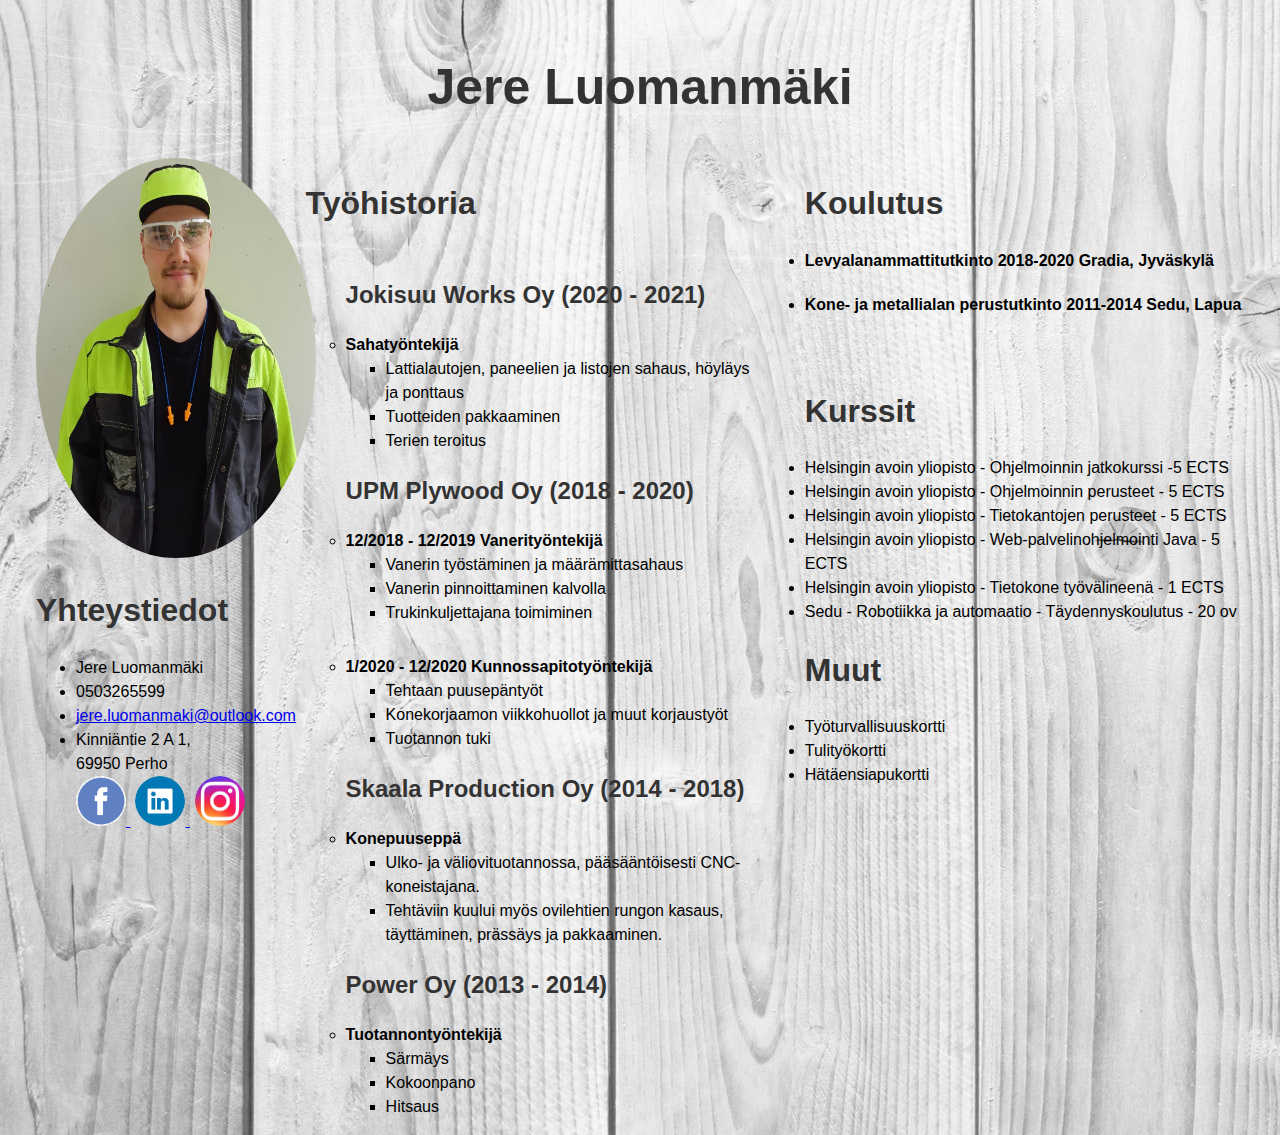
<file: index.html>
<!doctype html>
<html lang="en">

<head>
    <meta charset="utf-8">
    <meta name="viewport" content="width=device-width, initial-scale=0">
    <title>Jere Luomanmäki</title>
    <link rel="stylesheet" href="css/style.css">
</head>

<body>
    <div class="header">
        <h1>Jere Luomanmäki</h1>
    </div>
    <div class="left">
        <img src="css/työkuva.jpg" alt="omakuva" height="400" width="280" />
        <h1>Yhteystiedot</h1>
        <ul>
            <li>Jere Luomanmäki</li>
            <li>0503265599</li>
            <li><a href="mailto:jere.luomanmaki@outlook.com">jere.luomanmaki@outlook.com</a></li>
            <li>Kinniäntie 2 A 1, <br>
                69950 Perho</li>

            <a style="margin-right: 5px;" href="https://www.facebook.com/J.Luomanmaki">
                <img border="0" alt="fb" src="css/fb.png" width="50" height="50">
            </a>
            <a href="https://www.linkedin.com/in/luomanmäki">
                <img border="0" alt="linkedin" src="css/linkedin.png" width="50" height="50">
            </a>
            <a style="margin-left: 5px;" href="https://www.instagram.com/gc_jususteri/">
                <img border="0" alt="linkedin" src="css/insta.png" width="50" height="50">
            </a>
        </ul>
    </div>

    <div class="center">
        <ul>
            <h1 style="margin-bottom: 50px;">Työhistoria</h1>
            <ul>
                <h2>Jokisuu Works Oy (2020 - 2021)</h2>
                <li><b>Sahatyöntekijä</b>
                    <ul>
                        <li>Lattialautojen, paneelien ja listojen sahaus, höyläys ja ponttaus</li>
                        <li>Tuotteiden pakkaaminen</li>
                        <li>Terien teroitus</li>
                    </ul>
                </ul>
            <ul>
                <h2>UPM Plywood Oy (2018 - 2020)</h2>
                <li style="margin-top: 10px;"><b>12/2018 - 12/2019 Vanerityöntekijä</b>
                    <ul>
                        <li>Vanerin työstäminen ja
                            määrämittasahaus</li>
                        <li>Vanerin pinnoittaminen kalvolla</li>
                        <li>Trukinkuljettajana toimiminen</li>
                    </ul>
                <li style="margin-top: 30px;"><b>1/2020 - 12/2020 Kunnossapitotyöntekijä</b>
                    <ul>
                        <li>Tehtaan puusepäntyöt</li>
                        <li>Konekorjaamon viikkohuollot ja muut korjaustyöt</li>
                        <li>Tuotannon tuki</li>
                    </ul>
            </ul>
            <ul>
                <h2>Skaala Production Oy (2014 - 2018)</h2>
                <li><b>Konepuuseppä</b>
                    <ul>
                        <li>Ulko- ja väliovituotannossa, pääsääntöisesti CNC-koneistajana.</li>
                        <li>Tehtäviin kuului myös ovilehtien rungon kasaus, täyttäminen,
                            prässäys ja pakkaaminen.</li>
                    </ul>
            </ul>
            <ul>
                <h2>Power Oy (2013 - 2014)</h2>
                <li><b>Tuotannontyöntekijä</b>
                    <ul>
                        <li>Särmäys</li>
                        <li>Kokoonpano </li>
                        <li>Hitsaus</li>
                    </ul>
            </ul>
        </ul>
    </div>
    <div class="right">
        <ul style="margin-bottom: 70px;">
            <h1>Koulutus</h1>
            <li><b>Levyalanammattitutkinto 2018-2020 Gradia, Jyväskylä</b></li>
            <li style="margin-top: 20px;"><b>Kone- ja metallialan perustutkinto 2011-2014 Sedu, Lapua</b></li>
        </ul>
        <ul>
            <h1>Kurssit</h1>
            <li>Helsingin avoin yliopisto - Ohjelmoinnin jatkokurssi -5 ECTS</li>
            <li>Helsingin avoin yliopisto - Ohjelmoinnin perusteet - 5 ECTS</li>
            <li>Helsingin avoin yliopisto - Tietokantojen perusteet - 5 ECTS</li>
            <li>Helsingin avoin yliopisto - Web-palvelinohjelmointi Java - 5 ECTS</li>
            <li>Helsingin avoin yliopisto - Tietokone työvälineenä - 1 ECTS</li>
            <li>Sedu - Robotiikka ja automaatio - Täydennyskoulutus - 20 ov</li>
        </ul>
        <ul>
            <h1>Muut</h1>
            <li>Työturvallisuuskortti</li>
            <li>Tulityökortti</li>
            <li>Hätäensiapukortti</li>
        </ul>
    </div>
</body>

</html>
</file>
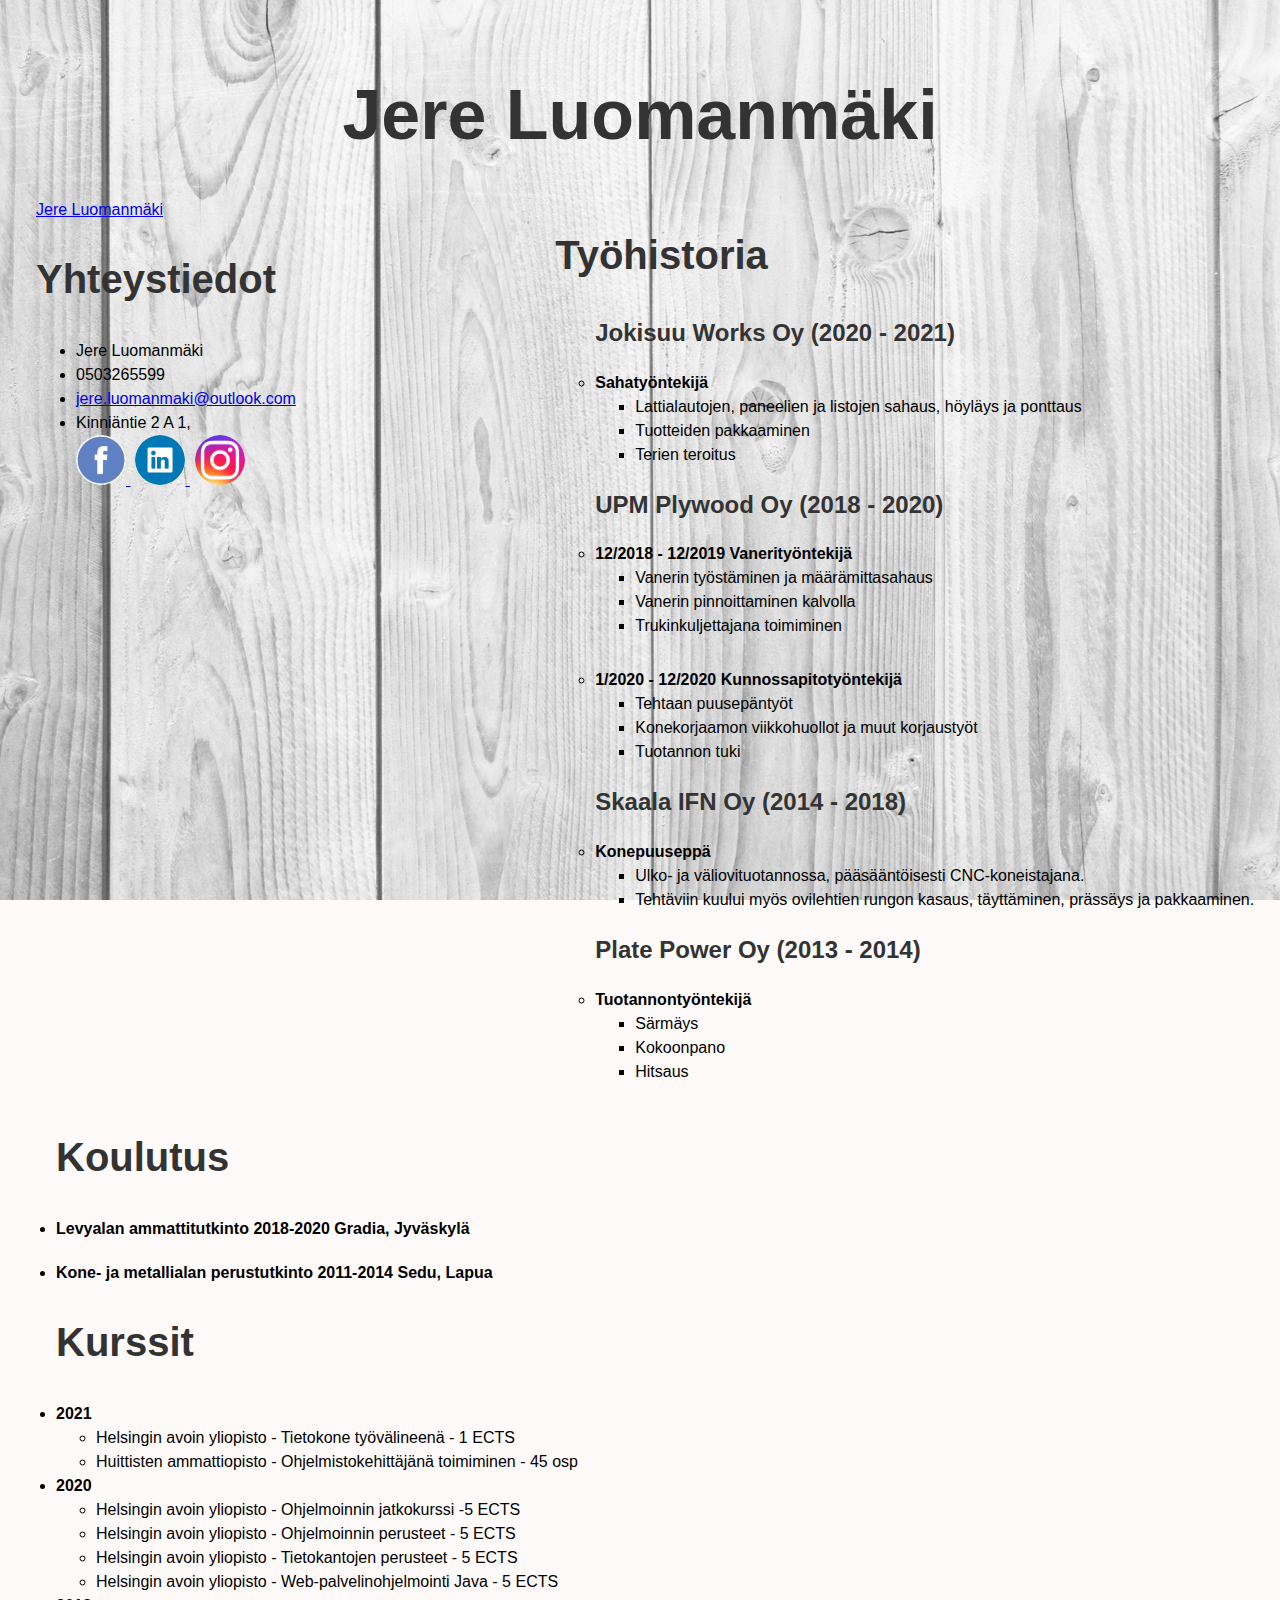
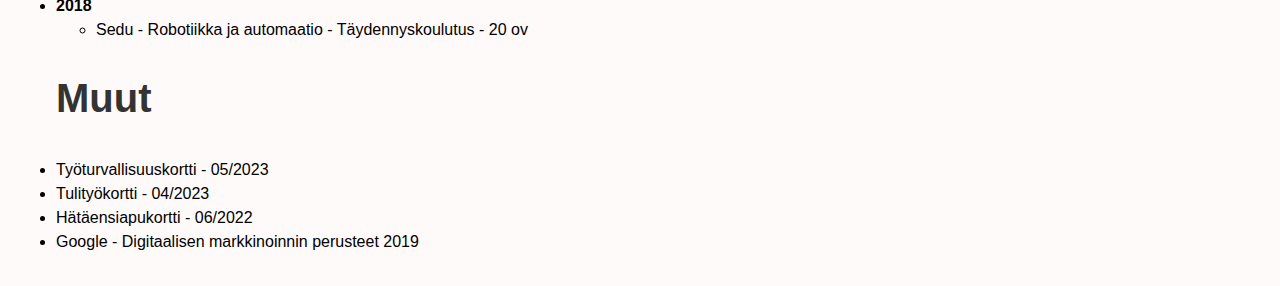
<file: newindex.html>
<!doctype html>
<html lang="en">

<head>
    <meta charset="utf-8">
    <meta name="viewport" content="width=device-width, initial-scale=1.0; maxium-scale=1.0;">
    <title>Jere Luomanmäki</title>
    <link rel="stylesheet" href="css/newstyle.css">
</head>

<body>
    <div class="header">
        <h1>Jere Luomanmäki</h1>
    </div>
    <div class="row">
        <div class="left">
            <script type="text/javascript" src="https://platform.linkedin.com/badges/js/profile.js" async defer>
            </script>
            <div class="LI-profile-badge" data-version="v1" data-size="medium" data-locale="en_US" data-type="vertical"
                data-theme="dark" data-vanity="luomanmäki"><a class="LI-simple-link"
                    href='https://fi.linkedin.com/in/luomanm%C3%A4ki?trk=profile-badge'>Jere Luomanmäki</a></div>


            <h1>Yhteystiedot</h1>
            <ul>
                <li>Jere Luomanmäki</li>
                <li>0503265599</li>
                <li><a href="mailto:jere.luomanmaki@outlook.com">jere.luomanmaki@outlook.com</a></li>
                <li>Kinniäntie 2 A 1, <br>
                    <a style="margin-right: 5px;" href="https://www.facebook.com/J.Luomanmaki">
                        <img border="0" alt="fb" src="css/fb.png" width="50" height="50">
                    </a>
                    <a href="https://www.linkedin.com/in/luomanmäki">
                        <img border="0" alt="linkedin" src="css/linkedin.png" width="50" height="50">
                    </a>

                    <a style="margin-left: 5px;" href="https://www.instagram.com/gc_jususteri/">
                        <img border="0" alt="linkedin" src="css/insta.png" width="50" height="50">
                    </a>
            </ul>
        </div>
        <div class="center">
            <ul>
                <h1>Työhistoria</h1>
                <ul>
                    <h2>Jokisuu Works Oy (2020 - 2021)</h2>
                    <li><b>Sahatyöntekijä</b>
                        <ul>
                            <li>Lattialautojen, paneelien ja listojen sahaus, höyläys ja ponttaus</li>
                            <li>Tuotteiden pakkaaminen</li>
                            <li>Terien teroitus</li>
                        </ul>
                </ul>
                <ul>
                    <h2>UPM Plywood Oy (2018 - 2020)</h2>
                    <li style="margin-top: 10px;"><b>12/2018 - 12/2019 Vanerityöntekijä</b>
                        <ul>
                            <li>Vanerin työstäminen ja
                                määrämittasahaus</li>
                            <li>Vanerin pinnoittaminen kalvolla</li>
                            <li>Trukinkuljettajana toimiminen</li>
                        </ul>
                    <li style="margin-top: 30px;"><b>1/2020 - 12/2020 Kunnossapitotyöntekijä</b>
                        <ul>
                            <li>Tehtaan puusepäntyöt</li>
                            <li>Konekorjaamon viikkohuollot ja muut korjaustyöt</li>
                            <li>Tuotannon tuki</li>
                        </ul>
                </ul>
                <ul>
                    <h2>Skaala IFN Oy (2014 - 2018)</h2>
                    <li><b>Konepuuseppä</b>
                        <ul>
                            <li>Ulko- ja väliovituotannossa, pääsääntöisesti CNC-koneistajana.</li>
                            <li>Tehtäviin kuului myös ovilehtien rungon kasaus, täyttäminen,
                                prässäys ja pakkaaminen.</li>
                        </ul>
                </ul>
                <ul>
                    <h2>Plate Power Oy (2013 - 2014)</h2>
                    <li><b>Tuotannontyöntekijä</b>
                        <ul>
                            <li>Särmäys</li>
                            <li>Kokoonpano </li>
                            <li>Hitsaus</li>
                        </ul>
                </ul>
            </ul>
        </div>
        <div class="right">
            <ul>
                <h1>Koulutus</h1>
                <li><b>Levyalan ammattitutkinto 2018-2020 Gradia, Jyväskylä</b></li>
                <li style="margin-top: 20px;"><b>Kone- ja metallialan perustutkinto 2011-2014 Sedu, Lapua</b></li>
            </ul>
            <ul>
                <h1>Kurssit</h1>
                <li><b>2021</b>
                    <ul>
                        <li>Helsingin avoin yliopisto - Tietokone työvälineenä - 1 ECTS</li>
                        <li>Huittisten ammattiopisto - Ohjelmistokehittäjänä toimiminen - 45 osp</li>
                    </ul>
                <li><b>2020</b>
                    <ul>
                        <li>Helsingin avoin yliopisto - Ohjelmoinnin jatkokurssi -5 ECTS</li>
                        <li>Helsingin avoin yliopisto - Ohjelmoinnin perusteet - 5 ECTS</li>
                        <li>Helsingin avoin yliopisto - Tietokantojen perusteet - 5 ECTS</li>
                        <li>Helsingin avoin yliopisto - Web-palvelinohjelmointi Java - 5 ECTS</li>
                    </ul>
                <li><b>2018</b>
                    <ul>
                        <li>Sedu - Robotiikka ja automaatio - Täydennyskoulutus - 20 ov</li>
                    </ul>
            </ul>
            <ul>
                <h1>Muut</h1>
                <li>Työturvallisuuskortti - 05/2023 </li>
                <li>Tulityökortti - 04/2023</li>
                <li>Hätäensiapukortti - 06/2022</li>
                <li>Google - Digitaalisen markkinoinnin perusteet 2019</li>
            </ul>
        </div>
    </div>
</body>

</html>
</file>
<file: css/style.css>
html,
body {
    background-image: url("bg.jpg");
    background-repeat: no-repeat;
    background-attachment: fixed;
    font-family: Arial, Helvetica, sans-serif;
    margin: 0;
}

body {
    
    line-height: 1.5;
    padding: 1em;
}

.header {
    
    text-align: center;
}

.header h1 {
    font-size: 50px;
}

h2,
h1,
h3,
h4 {
    color: #333;
}

.left {
    float: left;
    width: 20%;
    padding-left: 20px; 
}

.center {
    width: 40%;
    float: left;
}

.right {
    width: 40%;
    float: left;
}

* {
    box-sizing: border-box;
}

img {
    border-radius: 50%;

}
</file>
<file: css/newstyle.css>
html,
body {
    background-image: url("bg.jpg");
    background-repeat: no-repeat;
    background-attachment: fixed;
    background-size: cover;
    background-position: center center;
    background-color: snow;
    font-family: Arial, Helvetica, sans-serif;
    margin: 0;
    -webkit-text-size-adjust: none;

}

body {

    line-height: 1.5;
    padding: 1em;
}

.header {

    text-align: center;
}

.header h1 {
    font-size: 70px; 
    font-family: -apple-system, BlinkMacSystemFont, 'Segoe UI', Roboto, Oxygen, Ubuntu, Cantarell, 'Open Sans', 'Helvetica Neue', sans-serif;
}

h2,
h1,
h3,
h4 {
    color: #333;
}

h1 {
    margin-bottom: 30px;
    font-size: 40px;
}

.left {
    float: left;
    flex: 20%;
    padding-left: 20px;

}

.center {
    flex: 40%;
    float: left;
}

.row {
    display: flex;
    flex-wrap: wrap;
}

@media screen and (max-width: 700px) {
    .row {
        flex-direction: column;
    }
}

.right {
    flex: 40%;
    float: left;

}

* {
    box-sizing: border-box;
}

img {
    border-radius: 50%;

}
</file>
